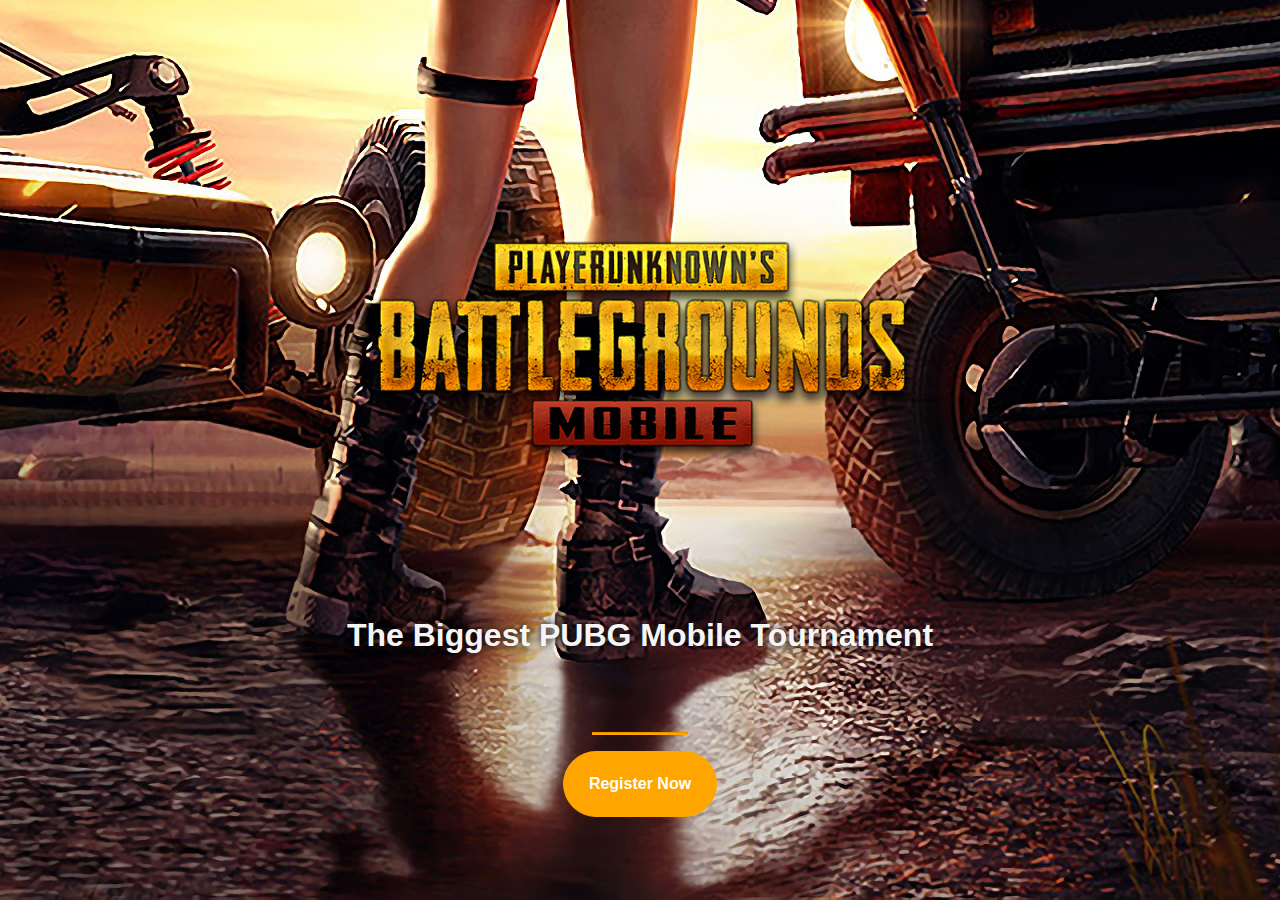
<file: index.html>
<!DOCTYPE html>
<!--[if lt IE 7]>      <html class="no-js lt-ie9 lt-ie8 lt-ie7"> <![endif]-->
<!--[if IE 7]>         <html class="no-js lt-ie9 lt-ie8"> <![endif]-->
<!--[if IE 8]>         <html class="no-js lt-ie9"> <![endif]-->
<!--[if gt IE 8]><!--> <html class="no-js"> <!--<![endif]-->
    <head>
        <meta charset="utf-8">
        <meta http-equiv="X-UA-Compatible" content="IE=edge">
        <title>PUBG Tournament</title>
        <meta name="description" content="">
        <meta name="viewport" content="width=device-width, initial-scale=1">
        
        <link rel="stylesheet" href="https://stackpath.bootstrapcdn.com/bootstrap/4.4.1/css/bootstrap.min.css" integrity="sha384-Vkoo8x4CGsO3+Hhxv8T/Q5PaXtkKtu6ug5TOeNV6gBiFeWPGFN9MuhOf23Q9Ifjh" crossorigin="anonymous">
        <link rel="stylesheet" href="pubg.css">
    </head>
    <body>
        <!--[if lt IE 7]>
            <p class="browsehappy">You are using an <strong>outdated</strong> browser. Please <a href="#">upgrade your browser</a> to improve your experience.</p>
        <![endif]-->
        <div class="container d-flex align-items-center" style="height: 100vh; width: 100%;">
            <div class="row ">
                <img class="mx-auto" src="punglogo.png" alt="">
                <header class="text-center col-12">
                    <h3><strong>The Biggest PUBG Mobile Tournament</strong> </h3>
                </header>
                    <div class="buffer"></div>
                <section class="text-center col-12">
                    <hr>
                    <a href="https://docs.google.com/forms/d/e/1FAIpQLSddidYvf_0TiVHiesMy6WZ2Gr9oej6MOCo_f_eYkDyDsduyUQ/viewform?usp=sf_link">  <button type="button" class="btn btn-success">Register Now</button></a>
                </section>
            </div>
        </div>
        <script src="https://code.jquery.com/jquery-3.4.1.slim.min.js" integrity="sha384-J6qa4849blE2+poT4WnyKhv5vZF5SrPo0iEjwBvKU7imGFAV0wwj1yYfoRSJoZ+n" crossorigin="anonymous"></script>
        <script src="https://cdn.jsdelivr.net/npm/popper.js@1.16.0/dist/umd/popper.min.js" integrity="sha384-Q6E9RHvbIyZFJoft+2mJbHaEWldlvI9IOYy5n3zV9zzTtmI3UksdQRVvoxMfooAo" crossorigin="anonymous"></script>
        <script src="https://stackpath.bootstrapcdn.com/bootstrap/4.4.1/js/bootstrap.min.js" integrity="sha384-wfSDF2E50Y2D1uUdj0O3uMBJnjuUD4Ih7YwaYd1iqfktj0Uod8GCExl3Og8ifwB6" crossorigin="anonymous"></script> 

    </body>
</html>
</file>
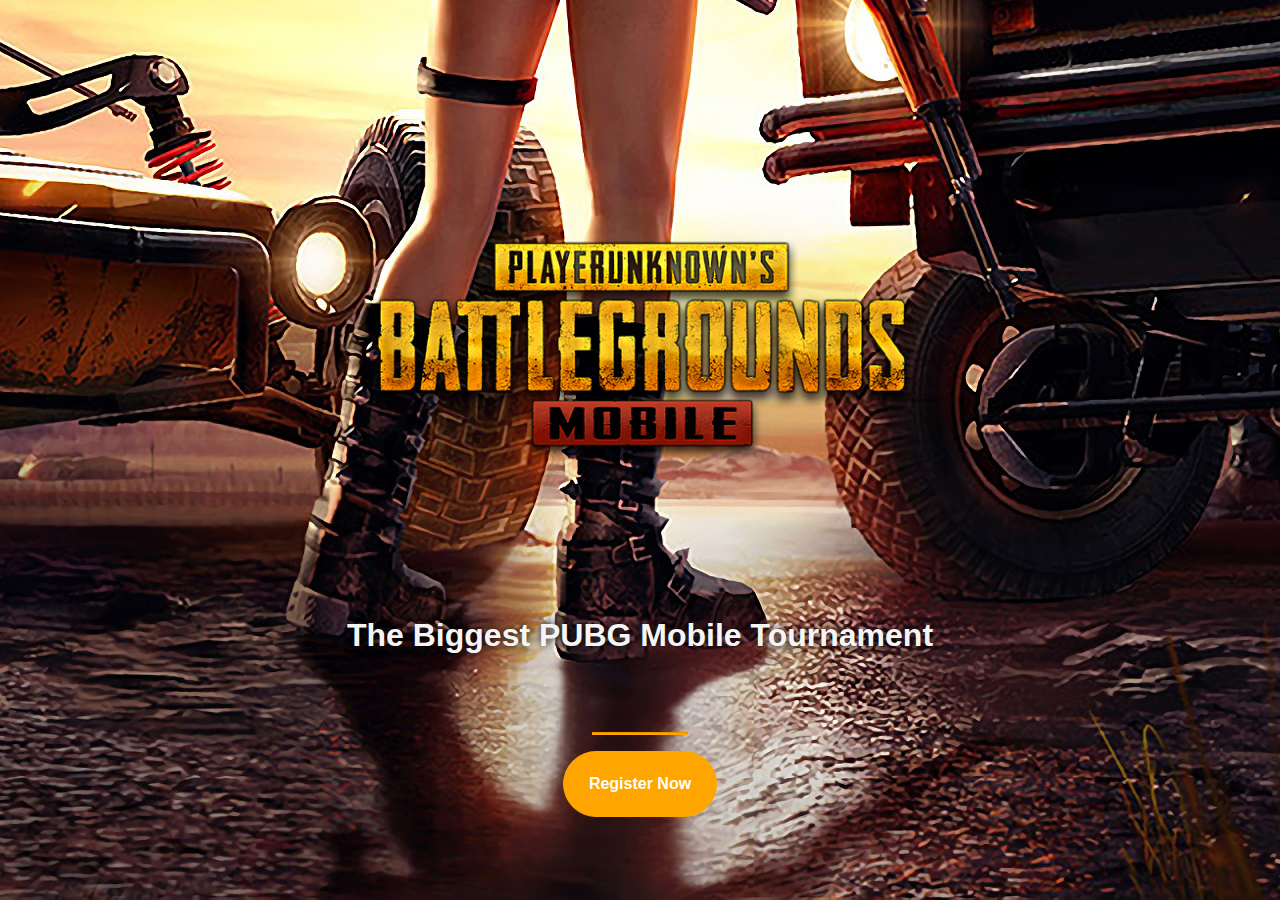
<file: pubg.html>
<!DOCTYPE html>
<!--[if lt IE 7]>      <html class="no-js lt-ie9 lt-ie8 lt-ie7"> <![endif]-->
<!--[if IE 7]>         <html class="no-js lt-ie9 lt-ie8"> <![endif]-->
<!--[if IE 8]>         <html class="no-js lt-ie9"> <![endif]-->
<!--[if gt IE 8]><!--> <html class="no-js"> <!--<![endif]-->
    <head>
        <meta charset="utf-8">
        <meta http-equiv="X-UA-Compatible" content="IE=edge">
        <title>PUBG Tournament</title>
        <meta name="description" content="">
        <meta name="viewport" content="width=device-width, initial-scale=1">
        
        <link rel="stylesheet" href="https://stackpath.bootstrapcdn.com/bootstrap/4.4.1/css/bootstrap.min.css" integrity="sha384-Vkoo8x4CGsO3+Hhxv8T/Q5PaXtkKtu6ug5TOeNV6gBiFeWPGFN9MuhOf23Q9Ifjh" crossorigin="anonymous">
        <link rel="stylesheet" href="pubg.css">
    </head>
    <body>
        <!--[if lt IE 7]>
            <p class="browsehappy">You are using an <strong>outdated</strong> browser. Please <a href="#">upgrade your browser</a> to improve your experience.</p>
        <![endif]-->
        <div class="container d-flex align-items-center" style="height: 100vh; width: 100%;">
            <div class="row ">
                <img class="mx-auto" src="punglogo.png" alt="">
                <header class="text-center col-12">
                    <h3><strong>The Biggest PUBG Mobile Tournament</strong> </h3>
                </header>
                    <div class="buffer"></div>
                <section class="text-center col-12">
                    <hr>
                    <a href="https://docs.google.com/forms/d/e/1FAIpQLSddidYvf_0TiVHiesMy6WZ2Gr9oej6MOCo_f_eYkDyDsduyUQ/viewform?usp=sf_link">  <button type="button" class="btn btn-success">Register Now</button></a>
                </section>
            </div>
        </div>
        <script src="https://code.jquery.com/jquery-3.4.1.slim.min.js" integrity="sha384-J6qa4849blE2+poT4WnyKhv5vZF5SrPo0iEjwBvKU7imGFAV0wwj1yYfoRSJoZ+n" crossorigin="anonymous"></script>
        <script src="https://cdn.jsdelivr.net/npm/popper.js@1.16.0/dist/umd/popper.min.js" integrity="sha384-Q6E9RHvbIyZFJoft+2mJbHaEWldlvI9IOYy5n3zV9zzTtmI3UksdQRVvoxMfooAo" crossorigin="anonymous"></script>
        <script src="https://stackpath.bootstrapcdn.com/bootstrap/4.4.1/js/bootstrap.min.js" integrity="sha384-wfSDF2E50Y2D1uUdj0O3uMBJnjuUD4Ih7YwaYd1iqfktj0Uod8GCExl3Og8ifwB6" crossorigin="anonymous"></script> 

    </body>
</html>
</file>
<file: pubg.css>
body {
    background:
      url(pubg.jpg) bottom center no-repeat;
      
  }
  html {
    width: 100%;
    height: 100%;
    font-family: 'Montserrat', sans-serif;
  }
img{
    width: 55%;
    height:55%;
}
h3{
    font-size:2em;
    font-family: 'Franklin Gothic Medium', 'Arial Narrow', Arial, sans-serif;
    color:whitesmoke;
    text-shadow: black 0px 0px 10px;
    /*background-color: rgba(124, 64, 64, 0.5);*/
}
.btn-success{
    background-color: orange;
    border-radius: 3em;
    border: 0px  5em;
    border-color: orange;
    padding: 20px 25px;
}
.btn {
    font-weight: 800;
    transition: all 1s;
}
.btn:hover{
    background-color: rgba(255, 166, 0, 0.651);
    border-color: orange;
    transform:scale(1.1);
}
hr{
    height: 2px;
    max-width: 6rem;
    background-color: orange;
    margin-top: 70px;
  }
</file>
